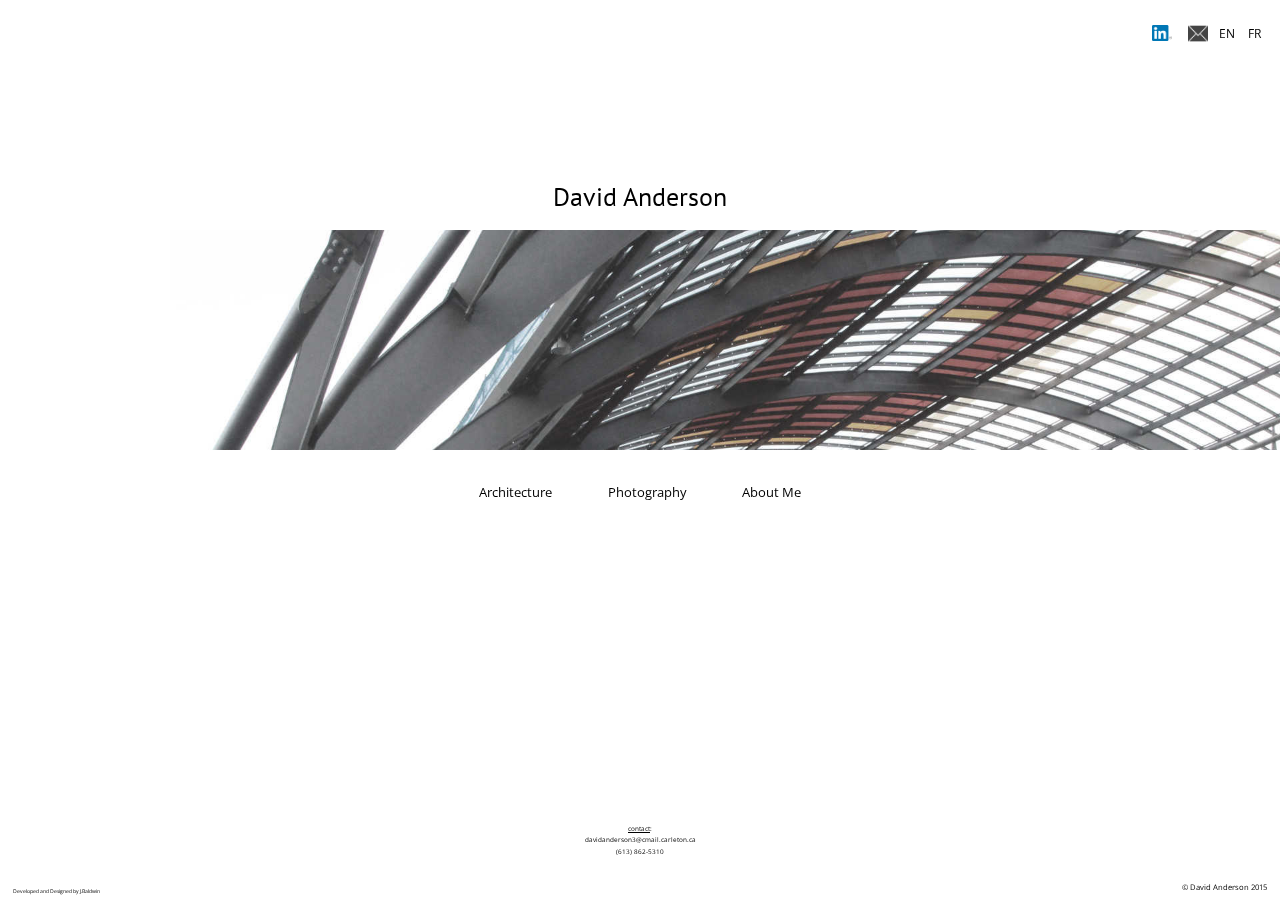
<file: index.html>
<!DOCTYPE HTML>
<HTML lang="en">
    <head>
        <title> David Anderson </title>
        <!-- Created by JBaldwin: jdbldwin@gmail.com -->
        <!--[if IE]><meta http-equiv='X-UA-Compatible' content='IE=edge,chrome=1'><![endif]-->
        <meta charset='utf-8'>
        <meta name="viewport" content="width=device-width, initial-scale=1.0">
        <link rel="favicon" href="./img/icons/favicon.ico">
        <link rel="stylesheet" href="css/vendor/normalize.css">
        <link href='http://fonts.googleapis.com/css?family=PT+Sans:400,700' rel='stylesheet' type='text/css'>
        <link href='http://fonts.googleapis.com/css?family=Open+Sans:400,700' rel='stylesheet' type='text/css'>
        <link rel="stylesheet" href="css/main.css">
        <script src="https://ajax.googleapis.com/ajax/libs/jquery/2.1.3/jquery.min.js" defer></script>
        <script src="js/main.js" defer></script>
    </head>

    <body id="home">
        <div id="container">
            <div class="header home">
                <!-- Translate/Social Buttons -->
                <div id="socialAndTranslateButtons">
                    <ul class="translate">
                        <li class="translate EN">EN</li>
                        <li class="translate FR">FR</li>
                    </ul>
                    <div class="scaleSocial">
                        <ul class="socialButton">
                            <li><a href="http://ca.linkedin.com/pub/david-anderson/a6/601/289/en"><img src="./img/icons/linkedIn.png" alt="linkedIn"></a></li>
                            <li><a href="mailto:davidanderson3@cmail.carleton.ca?subject=Mail from DavidAndersonArchitecture"><img src="./img/icons/email.png" alt="email"></a></li>
                        </ul>
                    </div>
                </div>
            </div>
            <div class="pageBG homePage"></div>
            <div id="contentHome">
                <h1 class="homeTitle">David Anderson</h1>
                <img src="./img/bg/coverPhoto.jpg" alt="cover">
                <div class="mainMenu">
                    <ul>
                        <li>
                            <a href="architecture.html">Architecture</a>
                        </li>
                        <li>
                            <a href="photography.html">Photography</a>
                        </li>
                        <li>
                            <a href="about.html">About Me</a>
                        </li>
                    </ul>
                </div>
            </div>
            <div class="footer home">
                <div class="contactFront">
                    <span class="underline">contact</span>:<br>
                    davidanderson3@cmail.carleton.ca<br>
                    (613) 862-5310
                </div>
                <div class="credits home">
                    <p class="da">
                    &#169; David Anderson 2015
                    </p>
                    <p class="me">
                    Developed and Designed by J.Baldwin
                    </p>
                </div>
            </div>
        </div>
    </body>
</HTML>
</file>
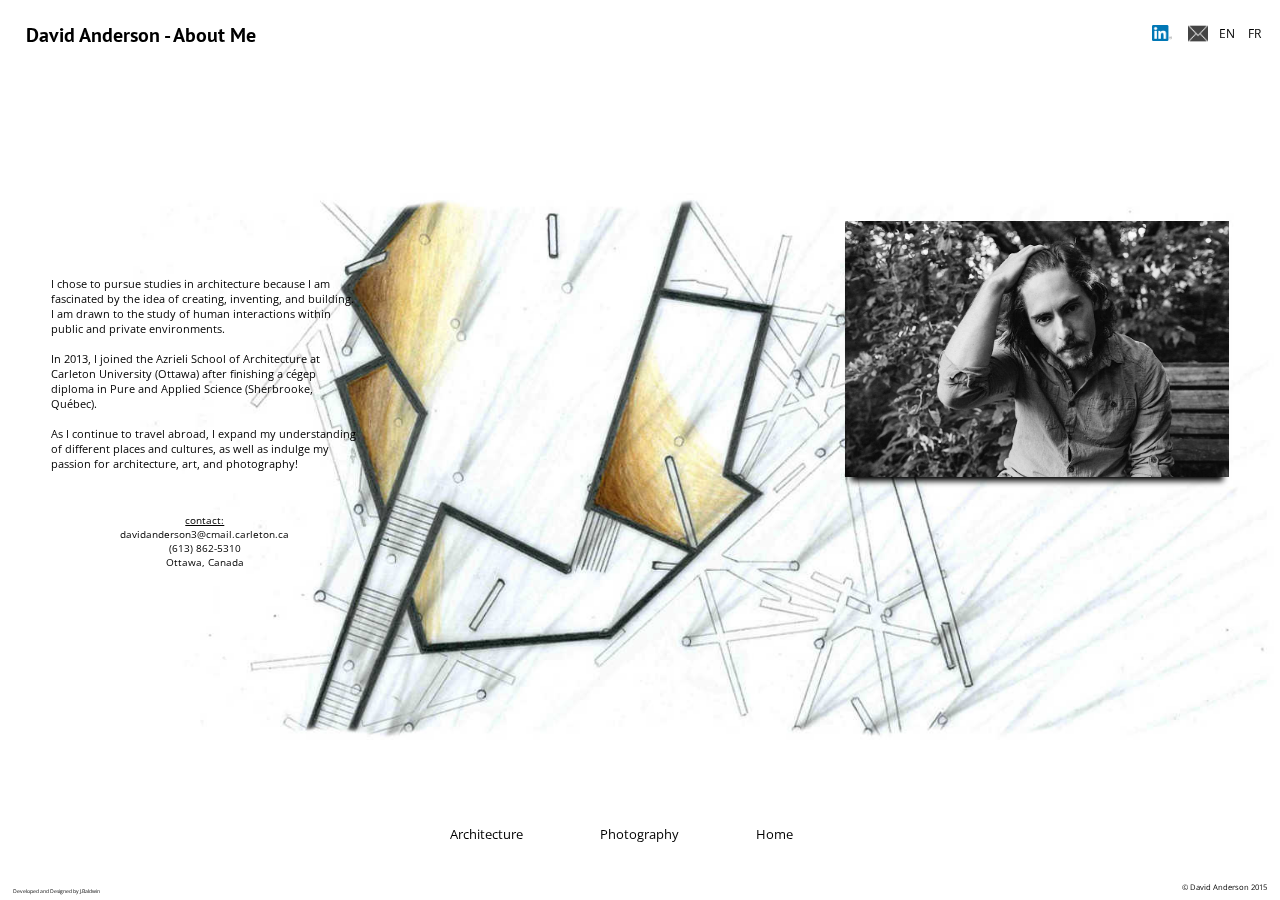
<file: about.html>
<!DOCTYPE HTML>
<HTML lang="en">
    <head>
        <title> David Anderson </title>
        <!-- Created by JBaldwin: jdbldwin@gmail.com -->
        <!--[if IE]><meta http-equiv='X-UA-Compatible' content='IE=edge,chrome=1'><![endif]-->
        <meta charset='utf-8'>
        <meta name="viewport" content="width=device-width, initial-scale=1.0">
        <link rel="favicon" href="./img/favicon.ico">
        <link rel="stylesheet" href="css/vendor/normalize.css">
        <link href='http://fonts.googleapis.com/css?family=PT+Sans:400,700' rel='stylesheet' type='text/css'>
        <link href='http://fonts.googleapis.com/css?family=Open+Sans:400,700' rel='stylesheet' type='text/css'>
        <link rel="stylesheet" href="css/main.css">
        <script src="http://ajax.googleapis.com/ajax/libs/jquery/2.1.1/jquery.min.js" defer></script>
        <script src="js/main.js" defer></script>
    </head>

    <body id="aboutMe">
        <div id="container">
            <div class="header">
                <!-- Translate/Social Buttons -->
                <div id="socialAndTranslateButtons">
                    <ul class="translate">
                        <li class="translate EN">EN</li>
                        <li class="translate FR">FR</li>
                    </ul>
                    <div class="scaleSocial">
                        <ul class="socialButton">
                            <li><a href="http://ca.linkedin.com/pub/david-anderson/a6/601/289/en"><img src="./img/icons/linkedIn.png" alt="linkedIn"></a></li>
                            <li><a href="mailto:davidanderson3@cmail.carleton.ca?subject=Mail from DavidAndersonArchitecture"><img src="./img/icons/email.png" alt="email"></a></li>
                        </ul>
                    </div>
                </div>
                <h2 class="sectionTitle">David Anderson - About Me</h2>
            </div>
            <div class="pageBG about"></div>
            <div id="contentAbout" class="fadeIn">
                <div class="contentContainer aboutContent">
                    <img src="./img/bg/marieGagneurPrints.jpg" alt="aboutPhoto">
                    <div id="aboutText">
                        <p>
                        I chose to pursue studies in architecture because I am fascinated by the idea of creating, inventing, and building. I am drawn to the study of human interactions within public and private environments.<br><br>In 2013, I joined the Azrieli School of Architecture at Carleton University (Ottawa) after finishing a c&eacute;gep diploma in Pure and Applied Science (Sherbrooke, Qu&eacute;bec).<br><br>  As I continue to travel abroad, I expand my understanding of different places and cultures, as well as indulge my passion for architecture, art, and photography!
                        </p>
                        <p>
                        <span>contact:</span><br>
                        davidanderson3@cmail.carleton.ca<br>
                        (613) 862-5310<br>
                        Ottawa, Canada<br>
                        </p>
                    </div>
                </div>
                <div id="mobileMenuContainer">
                    <ul class="mobileMenu">
                        <li class="mobileButton">
                            <a href="#">~</a>
                            <ul class="mobileMenu2 hidden">
                                <li><a href="architecture.html">
                                        ~/Architecture
                                    </a>
                                </li>
                                <li><a href="photography.html">
                                        ~/Photography
                                    </a>
                                </li>
                                <li><a href="index.html">
                                        ~/Home
                                    </a>
                                </li>
                            </ul>
                        </li>
                    </ul>
                </div>
            </div>
            <div class="footer">
                <div class="bottomNav mobileMenu">
                    <ul>
                        <li><a href="architecture.html">
                                Architecture
                            </a>
                        </li>
                        <li><a href="photography.html">
                                Photography
                            </a>
                        </li>
                        <li><a href="index.html">
                                Home
                            </a>
                        </li>
                    </ul>
                </div>
                <div class="credits">
                    <p class="da">
                    &#169; David Anderson 2015
                    </p>
                    <p class="me">
                    Developed and Designed by J.Baldwin
                    </p>
                </div>
            </div>
        </div>
    </body>
</HTML>
</file>
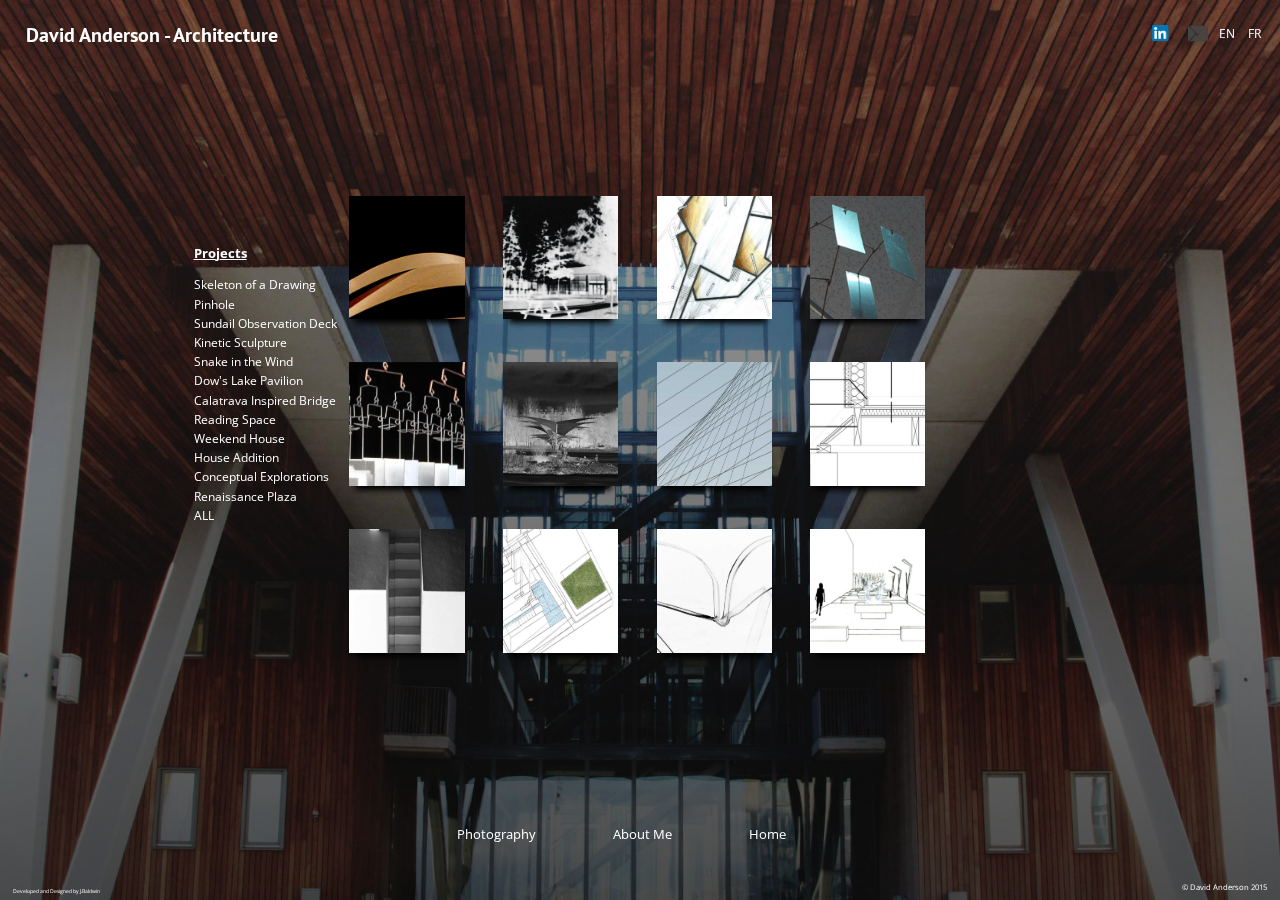
<file: architecture.html>
<!DOCTYPE HTML>
<HTML lang="en">
    <head>
        <title> David Anderson - Architecture </title>
        <!-- Created by JBaldwin: jdbldwin@gmail.com -->
        <!--[if IE]><meta http-equiv='X-UA-Compatible' content='IE=edge,chrome=1'><![endif]-->
        <meta charset='utf-8'>
        <meta name="viewport" content="width=device-width, initial-scale=1.0">
        <link rel="favicon" href="./img/icons/favicon.ico">
        <link rel="stylesheet" href="css/vendor/normalize.css">
        <link href='http://fonts.googleapis.com/css?family=PT+Sans:400,700' rel='stylesheet' type='text/css'>
        <link href='http://fonts.googleapis.com/css?family=Open+Sans:400,700' rel='stylesheet' type='text/css'>
        <link rel="stylesheet" href="css/main.css">
        <script src="http://ajax.googleapis.com/ajax/libs/jquery/2.1.1/jquery.min.js" defer></script>
        <script src="js/main.js" defer></script>
    </head>

    <body id="archBody" class="initial">
        <div id="container">
            <div class="header">
                <!-- Translate/Social Buttons -->
                <div id="socialAndTranslateButtons">
                    <ul class="translate archWhite hide">
                        <li class="translate EN">EN</li>
                        <li class="translate FR">FR</li>
                    </ul>
                    <div class="scaleSocial">
                        <ul class="socialButton hide">
                            <li><a href="http://ca.linkedin.com/pub/david-anderson/a6/601/289/en"><img src="./img/icons/linkedIn.png" alt="linkedIn"></a></li>
                            <li><a href="mailto:davidanderson3@cmail.carleton.ca?subject='Mail from DavidAndersonArchitecture'"><img src="./img/icons/email.png" alt="email"></a></li>
                        </ul>
                    </div>
                </div>

                <h2 class="sectionTitle archWhite hide"> David Anderson - Architecture</h2>
            </div>

            <div class="pageBG arch"></div>
            <div class="zoomedImage">
                <span class="centerImage"></span>
            </div>
            <div id="contentArchitecture" class="fadeIn">
                <div class="contentContainer fillTarget archGrid hide"></div>
                <div class="projectDescription hide"><h3></h3><p></p></div>
                <div class="scaleButtons">
                    <button class="scrollButtonArch scrollRightArch hide"><img src="./img/icons/rightArrowWhite.png" alt="rightArrow"></button>
                    <button class="scrollButtonArch scrollLeftArch hide"><img src="./img/icons/leftArrowWhite.png" alt="leftArrow"></button>
                    <button id="back" class="backButton hide"><img src="./img/icons/close.png" alt="backButton"></button>
                </div>
                <ul class="projects hide">
                    <li><h3><span class="underline">Pro</span>j<span class="underline">ects</span></h3></li>
                    <li><a id="pr1" class="optionTarget" href="1"><span>Skeleton of a Drawing</span></a></li>
                    <li><a id="pr2" class="optionTarget" href="#"><span>Pinhole</span></a></li>
                    <li><a id="pr3" class="optionTarget" href="#"><span>Sundail Observation Deck</span></a></li>
                    <li><a id="pr4" class="optionTarget" href="#"><span>Kinetic Sculpture</span></a></li>
                    <li><a id="pr5" class="optionTarget" href="#"><span>Snake in the Wind</span></a></li>
                    <li><a id="pr6" class="optionTarget" href="#"><span>Dow's Lake Pavilion</span></a></li>
                    <li><a id="pr7" class="optionTarget" href="#"><span>Calatrava Inspired Bridge</span></a></li>
                    <li><a id="pr8" class="optionTarget" href="#"><span>Reading Space</span></a></li>
                    <li><a id="pr9" class="optionTarget" href="#"><span>Weekend House</span></a></li>
                    <li><a id="pr10" class="optionTarget" href="#"><span>House Addition</span></a></li>
                    <li><a id="pr11" class="optionTarget" href="#"><span>Conceptual Explorations</span></a></li>
                    <li><a id="pr12" class="optionTarget" href="#"><span>Renaissance Plaza</span></a></li>
                    <li><a id="prALL" class="optionTarget" href="#"><span>ALL</span></a></li>
                </ul>
                <div id="mobileMenuContainer">
                    <ul class="mobileMenu">
                        <li class="mobileButton">
                            <a href="#">~</a>
                            <ul class="mobileMenu2 hidden">
                                <li><a href="photography.html">
                                        Photography
                                    </a>
                                </li>
                                <li><a href="about.html">
                                        About Me
                                    </a>
                                </li>
                                <li><a href="index.html">
                                        Home
                                    </a>
                                </li>
                            </ul>
                        </li>
                    </ul>
                </div>
            </div>
            <div class="footer">
                <div class="bottomNav hide archWhite">
                    <ul>
                        <li><a href="photography.html">
                                Photography
                            </a>
                        </li>
                        <li><a href="about.html">
                                About Me
                            </a>
                        </li>
                        <li><a href="index.html">
                                Home
                            </a>
                        </li>
                    </ul>
                </div>
                <div class="credits archWhite">
                    <p class="da">
                    &#169; David Anderson 2015
                    </p>
                    <p class="me">
                    Developed and Designed by J.Baldwin
                    </p>
                </div>
            </div>
        </div>
    </body>
</HTML>
</file>
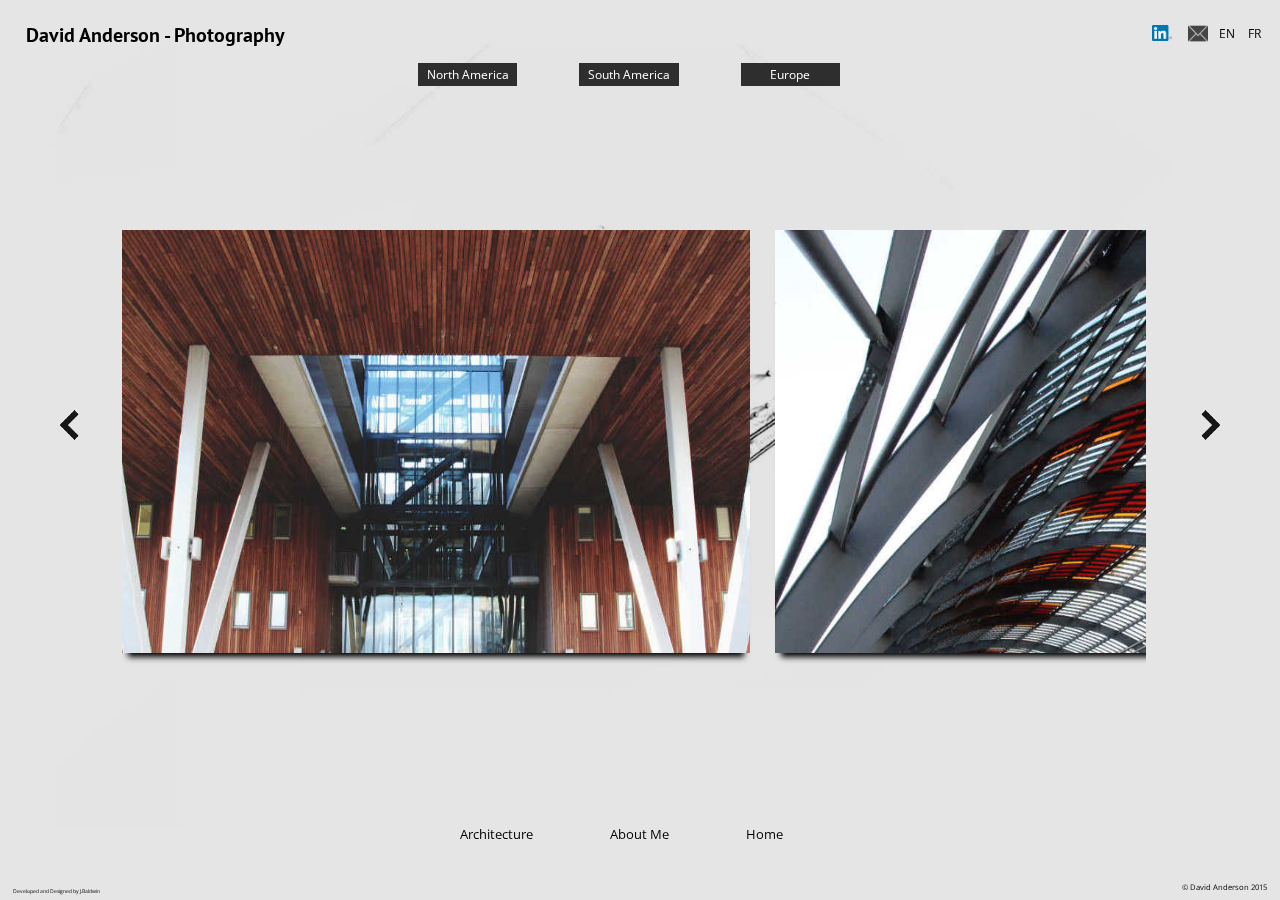
<file: photography.html>
<!DOCTYPE HTML>
<HTML lang="en">
    <head>
        <title> David Anderson </title>
        <!-- Created by JBaldwin: jdbldwin@gmail.com -->
        <!--[if IE]><meta http-equiv='X-UA-Compatible' content='IE=edge,chrome=1'><![endif]-->
        <meta charset='utf-8'>
        <meta name="viewport" content="width=device-width, height=device-height, initial-scale=1, user-scalable=no"/>
        <link rel="favicon" href="./img/icons/favicon.ico">
        <link rel="stylesheet" href="css/vendor/normalize.css">
        <link href='http://fonts.googleapis.com/css?family=PT+Sans:400,700' rel='stylesheet' type='text/css'>
        <link href='http://fonts.googleapis.com/css?family=Open+Sans:400,700' rel='stylesheet' type='text/css'>
        <link rel="stylesheet" href="css/main.css">
        <script src="https://ajax.googleapis.com/ajax/libs/jquery/2.1.3/jquery.min.js" defer></script>
        <script src="js/main.js" defer></script>
    </head>
    <body id="photoBody" class="initial">
        <div id="container">
            <div class="header">
                <!-- Translate/Social Buttons -->
                <div id="socialAndTranslateButtons">
                    <ul class="translate hide">
                        <li class="translate EN">EN</li>
                        <li class="translate FR">FR</li>
                    </ul>
                    <div class="scaleSocial">
                        <ul class="socialButton hide">
                            <li><a href="http://ca.linkedin.com/pub/david-anderson/a6/601/289/en"><img src="./img/icons/linkedIn.png" alt="linkedIn"></a></li>
                            <li><a href="mailto:davidanderson3@cmail.carleton.ca?subject=Mail from DavidAndersonArchitecture"><img src="./img/icons/email.png" alt="email"></a></li>
                        </ul>
                    </div>
                </div>
                <h2 class="sectionTitle hide">David Anderson - Photography</h2>
                <div id="photoMenu" class="sectionMenu photogMenu hide">
                    <ul class="selectionNav photogMenu ">
                        <li class="outer one">
                            <a href="#">North America</a>
                            <ul class="inner one hidden">
                                <li>
                                    <a id="photoNewYorkPreview" class="optionTarget" href="#">New York</a>
                                </li>
                            </ul>
                        </li>
                        <li class="outer two">
                            <a href="#">South America</a>
                            <ul class="inner two hidden">
                                <li>
                                    <a id="photoBoliviaPreview" class="optionTarget" href="">Bolivia</a>
                                </li>
                            </ul>
                        </li>
                        <li class="outer three">
                            <a href="#">Europe</a>
                            <ul class="inner three hidden">
                                <li><a id="photoAmsterdamPreview" class="optionTarget" href="">Amsterdam</a></li>
                                <li><a id="photoBelgiumPreview" class="optionTarget" href="">Belgium</a></li>
                                <li><a id="photoBerlinPreview" class="optionTarget" href="">Berlin</a></li>
                                <li><a id="photoFrancePreview" class="optionTarget" href="">France</a></li>
                            </ul>
                        </li>
                    </ul>
                </div>
            </div>
            <div class="pageBG photog"></div>
            <div class="zoomedImage">
                <span class="centerImage"></span>
            </div>
            <div id="contentPhotography" class="fadeIn transition05s">
                <div class="contentContainer fillTarget photogScroll hide"></div>
                <div class="scaleButtons">
                    <button class="scrollButton scrollRight hide"><img src="./img/icons/rightArrow.png" alt="rightArrow"></button>
                    <button class="scrollButton scrollLeft hide"><img src="./img/icons/leftArrow.png" alt="leftArrow"></button>
                </div>
                <div id="mobileMenuContainer">
                    <ul class="mobileMenu">
                        <li class="mobileButton">
                            <a href="#">~</a>
                            <ul class="mobileMenu2 hidden">
                                <li><a href="architecture.html">
                                        Architecture
                                    </a>
                                </li>
                                <li><a href="about.html">
                                        About Me
                                    </a>
                                </li>
                                <li><a href="index.html">
                                        Home
                                    </a>
                                </li>
                            </ul>
                        </li>
                    </ul>
                </div>
            </div>
            <div class="footer">
                <div class="bottomNav hide">
                    <ul>
                        <li><a href="architecture.html">
                                Architecture 
                            </a>
                        </li>
                        <li><a href="about.html">
                                About Me
                            </a>
                        </li>
                        <li><a href="index.html">
                                Home
                            </a>
                        </li>
                    </ul>
                </div>
                <div class="credits hide">
                    <p class="da">
                    &#169; David Anderson 2015
                    </p>
                    <p class="me">
                    Developed and Designed by J.Baldwin
                    </p>
                </div>
            </div>
        </div>
    </body>
</HTML>
</file>
<file: css/main.css>
/* ============================================================
Main Content - Home
============================================================= */
.pageBG.homePage {
    position: fixed;
    width: 100%;
    height: 100%;
}

#contentHome {
    position: relative;
    top: 10%;
    width: 100%;
    height: 75%;
}

.homeTitle {
    margin-top: 7%;
    position: relative;
    width: 100%;
    text-align: center;
    font-size: 2vw;
    font-weight: 500;
}

#contentHome img {
    position: relative;
    width: 100%;
    max-height: 100%;
}

.contactFront {
    position: relative;
    margin-top: 1%;
    text-align: center;
    font-size: 0.5vw;
    line-height:0.9vw;
}

.home {color: #000;}

/* ============================================================
Main Content - contentContainer
============================================================= */
.contentContainer {
    position: relative;
    width: 100%;
    height: 100%;
}

/* ============================================================
Main Content - Architecture
============================================================= */
.pageBG.arch {
    background:
    linear-gradient(
    rgba(0,0,0,0.3),
    rgba(0,0,0,0.7)
    ),

    url("../img/photog/amsterdam/cantelever.jpg");
    position: fixed;
    width: 100%;
    height: 100%;
    background-size: cover;
    background-repeat: no-repeat;
    background-attachment: fixed;
    background-position: center;
}

#contentArchitecture {
    position: relative;
    top: 10%;
    width: 100%;
    height: 80%;
    overflow: hidden;
}

.projects {
    position: relative;
    top: 19.5%;
    left: 12%;
    color: #FFF;
    font-size: 0.9vw;
}

.projects li a {
    line-height: 1.5vw;
    color: #FFF;
    width: auto;
}

.projects a:hover {
    background-color: #CB3535;
    cursor: none;
    font-size: 1vw;
    padding: 5px 10px 5px 10px;
}

.contentContainer.archGrid {
    position: absolute;
    top: 12%;
    left: 25.8%;
    width: 50%;
    height: 49%;
}

.contentContainer.archGrid .box {
    margin: 3%;
    width: 18%;
    height: 35%;
    box-shadow: 0 10px 6px -6px black;
}

.contentContainer.archScroll {
    position: absolute;
    opacity: 0.1;
    top: 12%;
    width: 55%;
    height: 105%;
    left: 18%;
    overflow: auto;
    z-index: 99;
}

.contentContainer.archScroll .box2 {
    display: inline-block;
    box-shadow: 0 10px 6px -6px black;
    margin-right: 2.5%;
    width: 93vh;
    height: 60.4vh;
}

.contentContainer.archScroll .box2:hover {
    cursor: pointer;
    box-shadow: 2px 8px 8px 2px #000;
}

.projectDescription {
    display: none;
    opacity: 0.1;
    position: absolute;
    top: 2%;
    right: 1.5%;
    width: 22%;
}

.projectDescription h3 {
    font-size: 1.2vw;
    text-align: center;
    text-shadow: 2.5px 2.5px 2px #000;
    width: 100%;
    color: #D8D8D8;
}
.projectDescription p {
    width: 100%;
    font-size: 0.8vw;
    text-shadow: 1px 1px #000;
    line-height: 1.2vw;
    color: white;
    padding: 8%;
    background-color: rgba(0,0,0,0.85);
    border: 1px solid rgba(0,0,0,0.95);
    border-radius: 10px;
}

.archWhite {color: #FFF;}

.bottomNav.archWhite a {color: #FFF;}

.afterClick {white-space: nowrap;}

/* ============================================================
Main Content - Photography
============================================================= */
.pageBG.photog {
    background:
    linear-gradient(
    rgba(0,0,0,0.1),
    rgba(0,0,0,0.1)
    ),

    url("../img/bg/photog.jpg");
    position: fixed;
    width: 100%;
    height: 100%;
    background-size: cover;
    background-repeat: no-repeat;
    background-attachment: fixed;
    background-position: center;
}

#contentPhotography {
    position: relative;
    top: 10%;
    width: 100%;
    height: 80%;
    white-space: nowrap;
    overflow: hidden;
}

.contentContainer.photogScroll {
    position: absolute;
    top: 19.5%;
    left: 9.5%;
    width: 80%;
    height: 105%;
    overflow: auto;
}

.contentContainer.photogScroll .box {
    display: inline-block;
    box-shadow: 0px 10px 6px -6px #000;
    margin-right: 2.5%;
    width: 69.8vh;
    height: 47vh;
}

.contentContainer.photogScroll .box:hover {
    cursor: pointer;
    box-shadow: 2px 8px 8px 2px #000;
}

/* ============================================================
Main Content - About
============================================================= */
.pageBG.about {
    background:
    linear-gradient(
    rgba(0,0,0,0),
    rgba(0,0,0,0)
    ),

    url("../img//bg/aboutMeBG.jpg");
    bottom: 10%;
    position: fixed;
    width: 100%;
    height: 100%;
    background-size: cover;
    background-repeat: no-repeat;
    background-attachment: fixed;
    background-position: center;
    overflow: hidden;
}

#contentAbout {
    position: relative;
    width: 100%;
    height: 100%;
    overflow: auto;
}

#aboutText {
    position: relative;
    width: 24%;
    height: auto;
    top: 29.5%;
    left: 4%;
    font-size: 0.85vw;
    overflow: auto;
}

#aboutText p:nth-child(2) {
    padding-top: 10%;
    text-align: center;
    font-size: 0.8vw;
}

#aboutText p:nth-child(2) span {
    text-decoration: underline;
}

#contentAbout img {
    position: absolute;
    top: 24.5%;
    right: 4%;
    width: 30%;
    box-shadow: 0 10px 6px -6px black;
}

#contactInfo {
    position: absolute;
    bottom: 23%;
    left: 10%;
    font-size: 0.8vw;
    color: #000;
}

#contactInfo span {text-decoration: underline;}

/* ============================================================
Menu - Home
============================================================= */
.mainMenu {
    position: relative;
    margin-top: 2%;
    width: 100%;
}

.mainMenu ul {
    position: relative;
    margin: 0;
    padding: 0;
    width: 100%;
    text-align: center;
}

.mainMenu ul li {
    display: inline-block;
    padding: 0% 2%;
    font-size: 1vw;
}

/* ============================================================
Menu - SectionMenu
============================================================= */
.sectionMenu {
    position: relative;
    top: 70%;
    width: 100%;
    z-index: 99;
}

.selectionNav {
    position: relative;
    text-align: center;
    font-size: 0;
}

.selectionNav li a {
    font-size: 0.9vw;
    color: #FFF;
}

.outer {
    display: inline-block;
    width: 8%;
    vertical-align: top;
    margin-right: 5%;
    padding: 0.2%;
    font-size: 1vw;
    background-color: rgba(0,0,0,0.8);
}

.inner {
    margin-top: 2%;
    display: block;
    padding: 0;
    text-align: center;
    background-color: rgba(0,0,0,0.6);
}

.inner > li {
    border-top: 1px solid rgba(0,0,0,0.9);
    width: 100%;
    margin-top: 5%;
}

.inner li a {
    font-size: 0.75vw;
    color: #FFF;
}

.inner > li:hover {background-color: #CB3535;}

.inner.hidden {
    position: absolute;
    display: none;
}

/* ============================================================
Menu - BottomNav
============================================================= */
.bottomNav {
    position: absolute;
    text-align: center;
    font-size: 0;
    width: 100%;
    margin-top: 1.2%;
    font-weight: normal;
}

.bottomNav li {
    display: inline-block;
    font-size: 1vw;
    padding-right: 6.2%;
    text-align: center;
}

.bottomNav li:hover {text-shadow: 0.4px 0.6px grey;}

/* ============================================================
SectionTitle
============================================================= */
.sectionTitle {
    position: absolute;
    top: 5%;
    left: 2%;
    width: 25%;
}

/* ============================================================
Header/Footer
============================================================= */
.header {
    position: fixed;
    top: 0;
    width: 100%;
    height: 10%;
    background-color: rgba(0,0,0,0);
}

.footer {
    position: fixed;
    bottom: 0;
    width: 100%;
    height: 10%;
    background-color: rgba(0,0,0,0);
}

/* ============================================================
Scroll Buttons
============================================================= */
.scrollButton {
    position: fixed;
    display: none;
    top: 45%;
    background: transparent;
    border: none;
    font-size: 0;
    opacity: 0.9;
}

.scrollRight {right: 3.5%;}

.scrollLeft {left: 3.5%;}

.scrollRight img {
    -webkit-animation: pulse 1.5s;
    animation: pulse 1.5s;
    -webkit-animation-iteration-count: 20;
    animation-iteration-count: 20;
}

@-webkit-keyframes pulse {
    0% {opacity: 0.55;}
    100% {opacity: 0.9;}
}

@keyframes pulse {
    0% {opacity: 0.55;}
    100% {opacity: 0.9;}
}

.backButton {
    position: absolute;
    display: none;
    background: transparent;
    top: 7.4%;
    left: 16.2%;
    border: none;
    font-size: 0;
    z-index: 999;
}

.scrollButtonArch {
    position: fixed;
    display: none;
    top: 47%;
    opacity: 0.7;
    background: transparent;
    border: none;
    font-size: 0;
    z-index: 99;
}

.scrollRightArch {
    right: 23.5%;
    -webkit-animation: pulse 1.5s;
    animation: pulse 1.5s;
    -webkit-animation-iteration-count: 20;
    animation-iteration-count: 20;
}

.scrollLeftArch {left: 14.5%;}

.scaleButtons img {width: 3vw;}

@-webkit-keyframes pulse {
    0% {opacity: 0.35;}
    100% {opacity: 0.7;}
}

@keyframes pulse {
    0% {opacity: 0.35;}
    100% {opacity: 0.7;}
}

/* ============================================================
ImageZoom
============================================================= */
.zoomedImage {
    top: -1.5%;
    display: none;
    position: absolute;
    width: 100%;
    height: 100%;
    white-space: nowrap;
    text-align: center;
    margin: 1em 0;
    z-index: 99;
}

.centerImage {
    display: inline-block;
    height: 100%;
    vertical-align: middle;
    margin: 0 auto;
}

.imageZoom {
    vertical-align: middle;
    max-height: 100%;
    max-width: 100%;
}

.minimiseButton {
    position: absolute;
    display: none;
    background: transparent;
    top: 16.5%;
    right: 17%;
    border: none;
    font-size: 0;
}

/* ============================================================
SocialAndTranslateButtons
============================================================= */
#socialAndTranslateButtons {
    position: relative;
    top: 20%;
    width: 20%;
    left: 79%;
    margin: 0;
    padding: 0;
}

.translate {
    position: absolute;
    width: 25%;
    margin: 0;
    padding: 0;
    text-align: right;
    font-size: 0.9vw;
    left: 60%;
}

.translate li {
    position: relative;
    display: inline-block;
    width: 25%;
    margin-top: 12%;
    margin-right: 10%;
}

.socialButton {
    position: absolute;
    width: 30%;
    left: 55%;
    padding: 0;
    margin: 0;
}

.socialButton li {
    display: inline-block;
    margin-right: 15%;
}

.socialButton li:first-child img {
    margin-bottom: 11%;
}

.socialButton li:nth-child(2) img {
    margin-top: 25%;
}

.socialButton img {
    width: 1.6vw;
}

/* ============================================================
Credits
============================================================= */
.da {
    position: absolute;
    right: 1%;
    font-size: 0.6vw;
    bottom: 0;
}

.me {
    position: absolute;
    left: 1%;
    font-size: 0.4vw;
    bottom: 0;
}

/* ============================================================
Animations
============================================================= */
.fadeIn {
    animation: fadeIn 2s;
    -webkit-animation: fadeIn 2s;
}

@-webkit-keyframes fadeIn {
    0% {opacity: 0.55;}
    100% {opacity: 1;}
}

@keyframes fadeIn {
    0% {opacity: 0.55;}
    100% {opacity: 1;}
}

/* ============================================================
PageControl
============================================================= */
* {
    -webkit-box-sizing: border-box;
    -moz-box-sizing: border-box;
    box-sizing: border-box;
    text-decoration: none;
    list-style: none;
    -webkit-user-select: none;
    -moz-user-select: none;
    -ms-user-select: none;
}

html, body {height: 100%;}

body {
    margin: 0;
    padding: 0;
    font-family: 'Open Sans', sans-serif;
    color: #000;
}

#container {
    position: relative;
    height: 100%;
    width: 100%;
    overflow: hidden;
}

h1,
h2 {
    font-family: 'PT Sans', sans-serif;
    font-size: 1.6vw;
}

a:visited {color: #000;}

a:link {color: #000;}

.underline {text-decoration: underline;}

button:focus {outline:0;}

#mobileMenuContainer {display: none;}

.pageBG {z-index: -1;}

/* ============================================================
MediaQueries
============================================================= */
@media screen and (max-width: 1199px) {
    /* ===========
    Home
    ============== */
    .homeTitle {
        font-size: 3vw;
    }

    .footer.home {
        display: none;
    }

    .contactFront {
        font-size: 1vw;
        line-height: 1.3vw;
    }
}

@media only screen
and (max-width: 767px)
and (orientation: portrait) {
    /* ===========
    Buttons
    ============== */
    .scrollButton {
        opacity: 0;
    }

    #mobileMenuContainer {
        display: block;
        position: fixed;
        width: 15%;
        bottom: 12%;
        right: 6%;
        height: auto;
    }

    .mobileMenu {
        font-size: 0;
        margin: 0;
        padding: 0;
    }

    .mobileMenu li a {
        font-size: 10vw;
        color: #FFF;
    }

    .mobileButton {
        border: 3px solid rgba(0,0,0,0.8);
        box-shadow: 2px 3px 5px #000;
        background-color: #E02828;
        width: 100%;
        height: 100%;
        border-radius: 50%;
        text-align: center;
    }

    .mobileMenu2.hidden {
        display: none;
    }

    .mobileMenu2 {
        position: absolute;
        bottom: -65%;
        right: 100%;
        margin: 0;
        padding: 0;
        font-size: 0;
        list-style: none;
    }

    .mobileMenu2 li a {
        padding: 10%;
        font-size: 4vw;
        line-height: 12vw;
        color: #FFF;
        background-color: rgba(0,0,0,0.85);
        font-weight: 900;
        text-shadow: 1.5px 1.5px #000;
    }

    .mobileMenu2 li:first-child {
        position: relative;
        left: 30%;
    }

    .mobileMenu2 li:nth-child(2) {
        position: relative;
        margin-top: 10%;
        left: -20%;
    }

    .mobileMenu2 li:nth-child(3) {
        position: relative;
        margin-top: 5%;
        left: 0%;
        padding-left: 5%;
    }

    #socialAndTranslateButtons {
        position: fixed;
        margin: 0;
        padding: 0;
        height: auto;
        top: 95%;
        height: 5%;
        left: 0%;
        width: 100%;
        z-index: 99;
    }

    .translate {
        position: relative;
        left: 84%;
        top: 20%;
        font-size: 3vw;
        width: 13%;
        text-align: initial;
    }

    .translate li {
        display: inline-block;
        left: 0%;
        width: 40%;
        margin: 0%;

    }
    .translate li:nth-child(2) {
        text-align: right;
    }

    .scaleSocial {
        position: absolute;
        margin: 0;
        padding: 0;
        top: 17.5%;
        left: 4%;
        width: 22%;
    }

    .socialButton {
        position: relative;
        left: 0%;
        width: 100%;
    }
    .socialButton li {
        width: 40%;
        top: 0%;
        left: 0%;
        padding: 0%;
        margin: 0%;
    }

    .socialButton li:first-child img {
        margin: 0%;
        width: 6vw;
    }
    .socialButton li:nth-child(2) img {
        margin: 0%;
    }

    .socialButton img {
        width: 5vw;
    }

    /* ===========
    SectionMenu
    ============== */
    .sectionMenu {
        position: relative;
        width: 100%;
        top: 0%;
        margin: 0;
        margin-top: 5%;
        padding: 0;
    }

    .selectionNav {
        position: relative;
        text-align: center;
        padding: 0%;
        margin: 0%;
        font-size: 0;
    }

    .selectionNav li a {
        font-size: 3.5vw;
        font-weight: 600;
    }

    .outer {
        display: block;
        line-height: 6vw;
        width: 100%;
        margin: 0%;
        font-size: 2vw;
        background-color: #000;
        border-bottom: 2px solid #2E2E2E;
    }

    .inner {
        margin-top: 2%;
        display: block;
        padding: 0;
        text-align: center;
    }

    .inner > li {
        width: 100%;
        margin-top: 2%;
        padding: 2%;
        background-color: #000;
    }

    .inner > li a {
        font-size: 3.5vw;
        font-weight: 300;
        line-height: 10vw;
    }


    /* ===========
    Home
    ============== */
    #home .mobileMenu2 {
        display: initial;
    }

    #home .mobileMenu2 li a {
        background-color: rgba(0,0,0,0);
    }

    #home #socialAndTranslateButtons {
        top: 2%;
    }
    .pageBG.homePage {
        background:
        linear-gradient(
        rgba(0,0,0,0.7),
        rgba(0,0,0,0.9)
        ),
        url("../img/arch/sem2/full/pavilion/pavilion02.jpg");
        position: fixed;
        width: 100%;
        height: 100%;
        background-size: cover;
        background-repeat: no-repeat;
        background-attachment: fixed;
        background-position: center;
        bottom: 0;
        z-index: 0;
    }

    #contentHome {
        position: relative;
        height: 100%;
        width: 100%;
    }

    .homeTitle {
        position: relative;
        top: 25%;
        text-shadow: 1.5px 2px 2px #000;
        margin: 0%;
        color: #FFF;
        font-size: 12vw;
        vertical-align: middle;
    }

    #contentHome img {
        display: none;
    }

    .mainMenu ul li {
        margin-top: 45%;
        background-color: rgba(0,0,0,0.90);
        font-size: 3vw;
        margin-right: 3%;
        padding: 3.5%;
    }

    .contactFront {
        color: #000;
        font-size: 2vw;
        line-height: 3vw;
        margin-bottom: 15%;
    }

    .mainMenu {
        display: none;
    }

    /* ===========
    Architecture
    ============== */
    .pageBG.arch {
        display: none;
    }

    .archGrid {
        display: none;
    }

    #contentArchitecture {
        top: 0%;
        background-color: #000;
        width: 100%;
        height: 90%;
        overflow: hidden;
    }

    .contentContainer.archGrid {
        display: none;
    }

    .contentContainer.archScroll {
        position: relative;
        vertical-align: bottom;
        top: 25% !important;
        left: 3% !important;
        width: 100%;
        height: 45%;
    }

    .contentContainer.archScroll .box2 {
        margin-right: 3%;
        max-width: 80%;
        max-height: 90%;
        height: auto;
    }

    .projectDescription {
        left: 0%;
        top: 67%;
        width: 80%;
        height: 25%;
        overflow: auto;
    }
    .projectDescription h3 {
        font-size: 3vw;
    }

    .projectDescription p {
        margin-top: -7%;
        font-size: 2.5vw;
        line-height: 3.5vw;
        text-align: left;
    }

    .backButton {
        display: none !important;
    }

    .scaleButtons {
        display: none !important;
    }

    .projects {
        position: absolute;
        top: 0% !important;
        left: 0% !important;
        width: 100% !important;
        height: auto;
        padding: 0;
        margin: 0;
        margin-top: 5%;
        overflow: auto;
        border-bottom: 1px solid #2E2E2E;
    }

    .projects ul {
        position: relative;
        margin: 0;
        padding: 0;
    }

    .projects li {
        position: relative;
        text-align: center;
        font-size: 3vw;
        line-height: 10vw;
    }

    .projects li:first-child {
        display: none;
    }

    .projects a:hover {
        background-color: #000;
        font-size: 3vw;
        padding: 0;
    }
    /* ===========
    Photography
    ============== */
    .pageBG.photog {
        display: none;
    }

    #contentPhotography {
        position: relative;
        background-color: #000;
        white-space: normal;
        width: 100%;
        top: 0%;
        overflow: auto;
    }

    .contentContainer.photogScroll {
        position: relative;
        width: 100%;
        top: 0%;
        left: 0%;
        margin: 0;
        padding: 0;
        overflow: auto;
    }

    .contentContainer.photogScroll .box {
        margin-top: 2%;
        margin-right: 0%;
        width: 100%;
    }

    /* ===========
    About
    ============== */
    .pageBG.about {
        display: none;
    }

    #contentAbout {
        position: relative;
        background-color: #000;
        width: 100%;
        height: 90%;
        overflow: auto;
    }

    .contentContainer.aboutContent {
        position: relative;
        width: 100%;
        height: 100%;
        top: 0%;
        left: 0%;
        margin: 0;
        padding: 0;
        overflow: auto;
    }

    #contentAbout img {
        position: relative;
        width: 100%;
        right: 0%;
        top: 0%;
        left: 0%;
    }

    #aboutText {
        position: relative;
        top: 0%;
        left: 0%;
        width: 100%;
        padding: 2% 5%;
        overflow: auto;
        font-size: 3vw;
        color: #FFF;
    }

    #aboutText p:nth-child(2) {
        padding-top: 5%;
        text-align: left;
        font-size: 2.5vw;
    }

    /* ===========
    SectionTitle
    ============== */
    .sectionTitle {
        position: relative;
        padding: 2% 0%;
        text-align: center;
        font-size: 5vw;
        left: 0;
        margin: 0;
        width: 100%;
    }

    /* ===========
    PageControl
    ============== */
    .header {
        position: relative;
        top: 0%;
        background-color: #000;
        color: #FFF;
        width: 100%;
        height: auto;
    }

    #container {
        background-color: #000;
    }

    .footer {
        position: fixed;
        height: 5%;
        bottom: 0;
        background-color: #000;
    }


    .zoomedImage {
        top: 0%;
    }

    .bottomNav {
        display:none !important;
    }

    .credits {
        display : none;
    }
}
</file>
